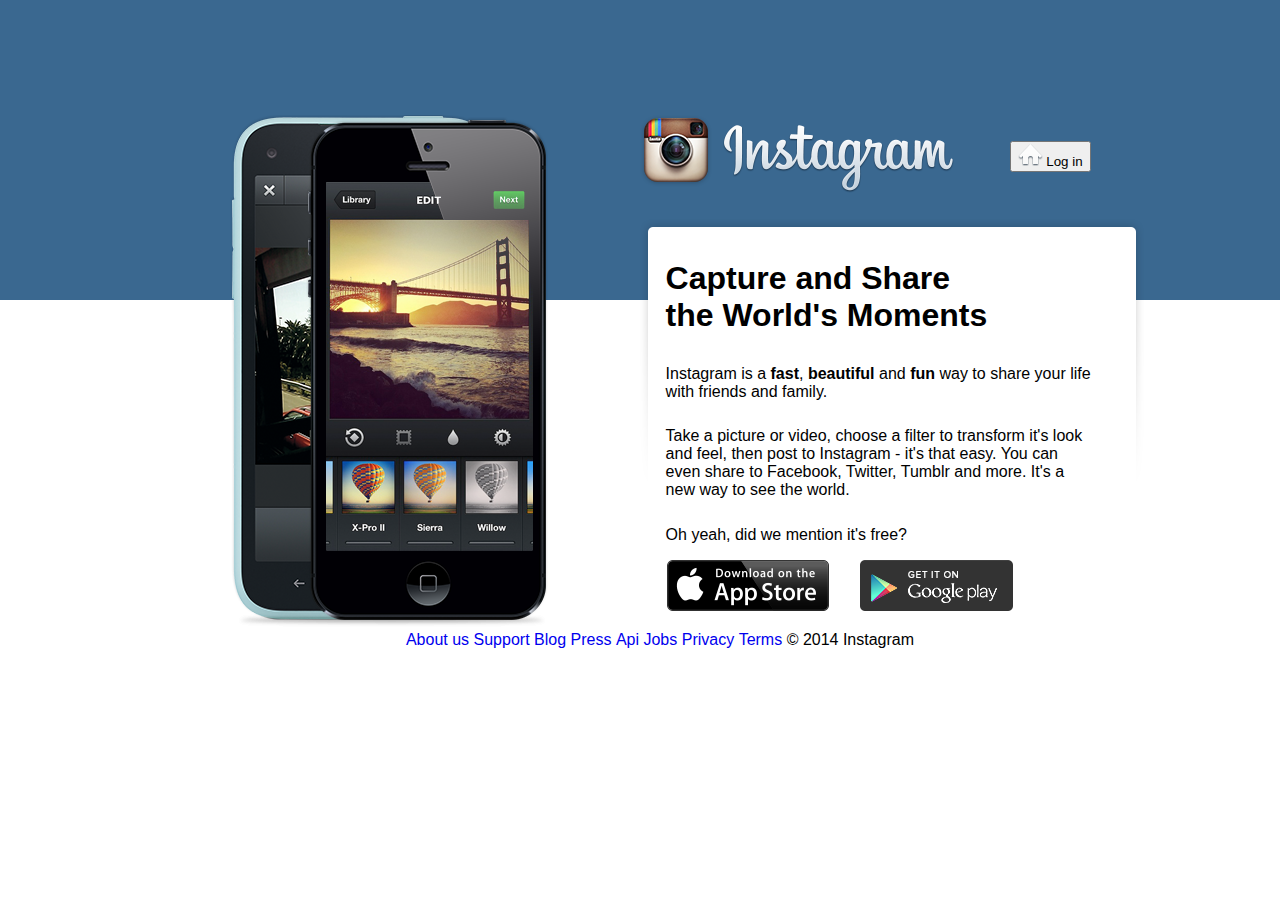
<file: week-1-practice/index.html>
<!DOCTYPE html>
<html lang="en">
<head>
	<meta charset="UTF-8">
	<title>Week-1-Practice</title>
	<meta name="viewport" content="width=device-width, initial-scale=1.0">
	<link rel="stylesheet" type="text/css" href="style.css">
</head>
<body>
	<div class="top">
		<div class="container">

			<section class="phones">
				
				<img src = "images/phones.png" alt = "Cell Phones">
			
			</section>

			<section class="info">
				
				<header class="insta">

					<img src = "images/brand.png" alt = "instagram logo" id="insta">
					<button><img src="images/home.png" alt = "log in button"> Log in </button>

				</header>

				<main class="frame">

					<content>

						<h1>Capture and Share<br> the World's Moments</h1>
						<p>Instagram is a <b>fast</b>, <b>beautiful</b> and <b>fun</b> way to share your life<br>with friends and family.<br></p>
						
						<p>Take a picture or video, choose a filter to transform it's look<br>and feel, then post to Instagram - it's that easy. You can<br>even share to Facebook, Twitter, Tumblr and more. It's a<br> new way to see the world.</p>

						<p>Oh yeah, did we mention it's free?</p>

						<a href = "https://itunes.apple.com/us/genre/ios/id36?mt=8"><img src="images/badge-iphone.png" alt="App Store Download"></a>
						<a href = "https://play.google.com/store?hl=en"><img src = "images/badge-android.png" alt="Google Play Download" id = "play"></a>					
					
					</content>

				</main>

			</section>	

		</div>
    </div>

	<footer>
		<ul>
			<li><a href = "https://www.instagram.com/about/us/">About us</a></li>
			<li><a href = "https://help.instagram.com/">Support</a></li>
			<li><a href = "http://blog.instagram.com/">Blog</a></li>
			<li><a href = "https://instagram-press.com/">Press</a></li>
			<li><a href = "https://www.instagram.com/developer/">Api</a></li>
			<li><a href = "https://www.instagram.com/about/jobs/">Jobs</a></li>
			<li><a href = "https://help.instagram.com/196883487377501">Privacy</a></li>
			<li><a href = "https://help.instagram.com/477434105621119">Terms</a></li>
			<li id = "copy">&copy 2014 Instagram</li>
		</ul>
	</footer>
	
</body>
</html>
</file>
<file: week-1-practice/style.css>
/* Linked Style sheet for Week-1-Assessment */

/* remove the margins in the body setting font-size */

html, body {
	margin: 0;
	font-size: 16px;
	font-family: helvetica, Arial, sans-serif;
	
}

.top {
	background: url('images/bgtile.png');
	height: 300px;
}

.container {
	width: 80%;
    height: 50%;
	margin: auto;
	padding-top: 9%;
}

.phones {
	float: left;
	margin-left: 10%;
}

.info {
	float: right;
	width: 50%;	
}

.frame {
	background: url('images/frame.png');
	background-repeat: no-repeat;
}



button {
	float: right;
	margin-right: 12%;
	margin-top: 5%;
}

h1 {
	padding-left: 5%;
	padding-top: 8%;
}

p {
	padding-left: 5%;
	padding-top: 2%;
}

content a {
	padding-left: 5%;
	/*padding-top: 10%;*/
}
footer {
	clear: both;
	text-align: center;
}

li {
	display: inline;
	
}

a {
	text-decoration: none;
}
</file>
